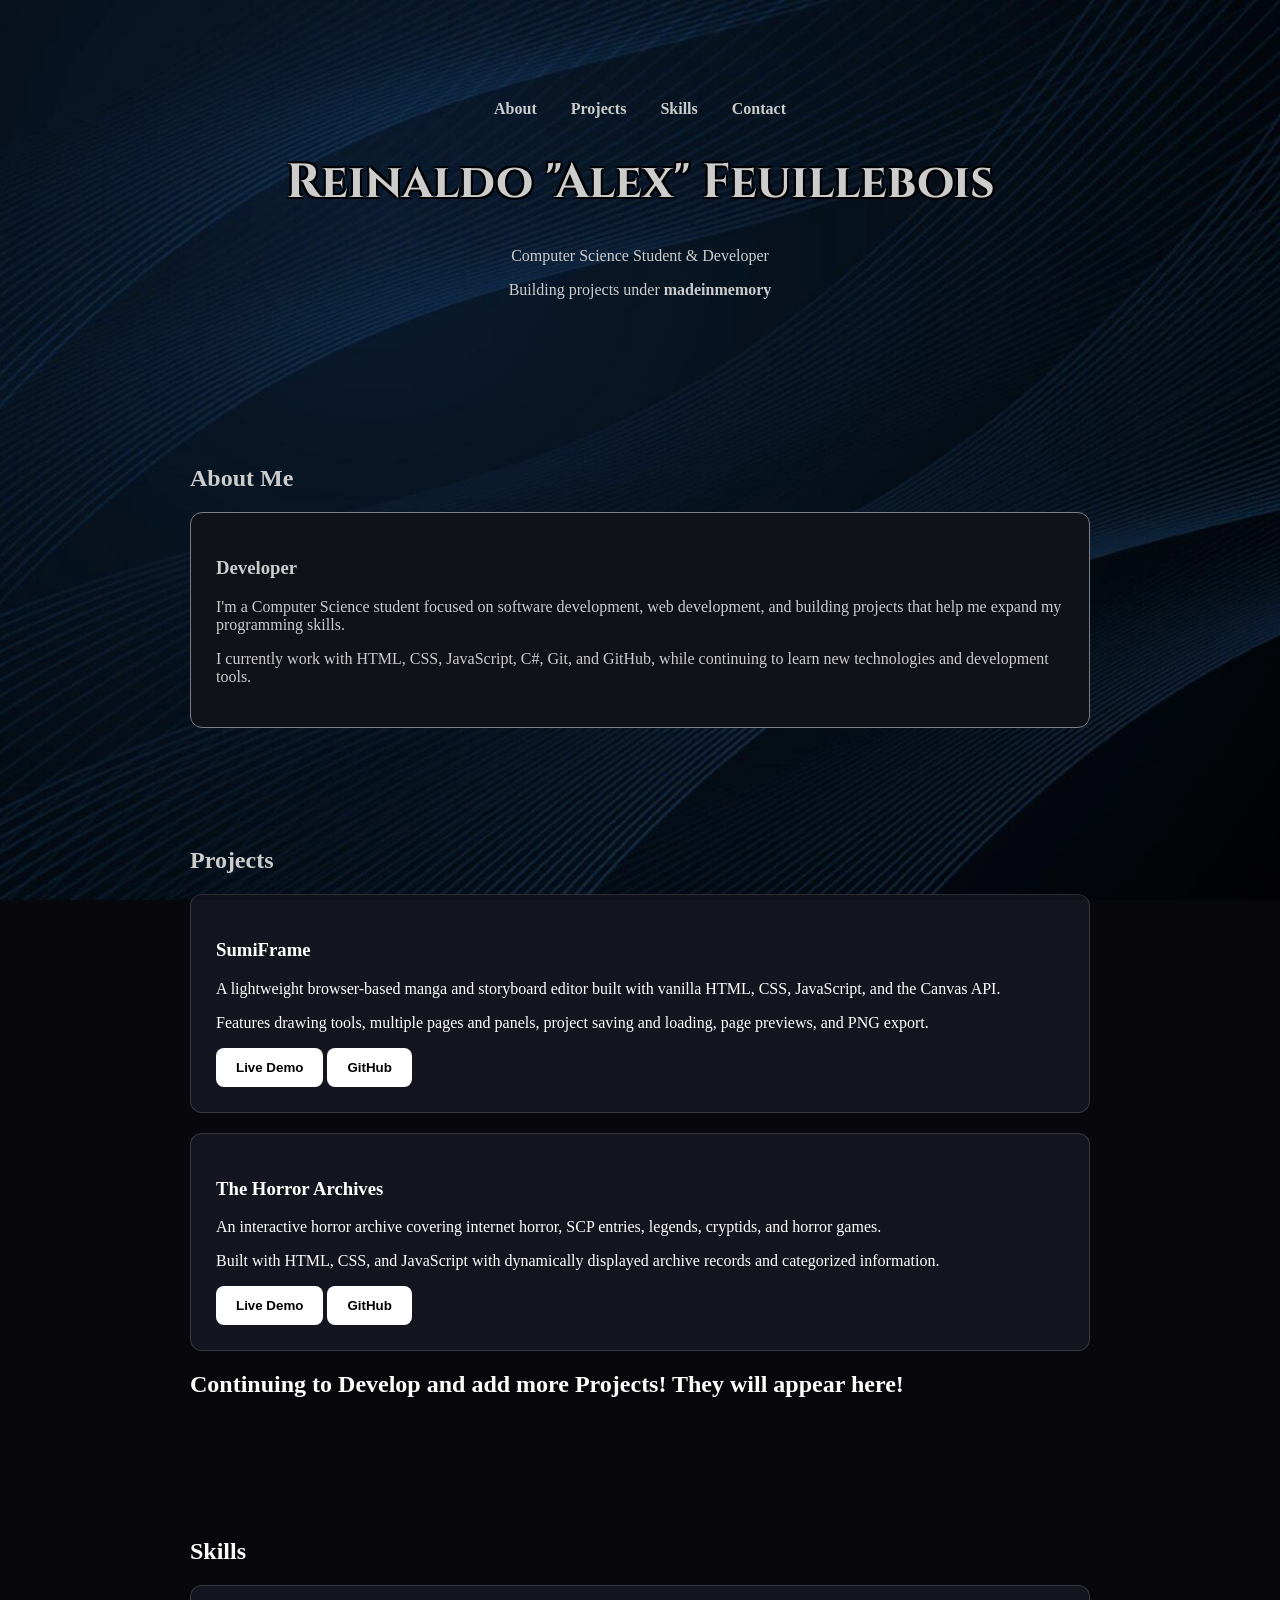
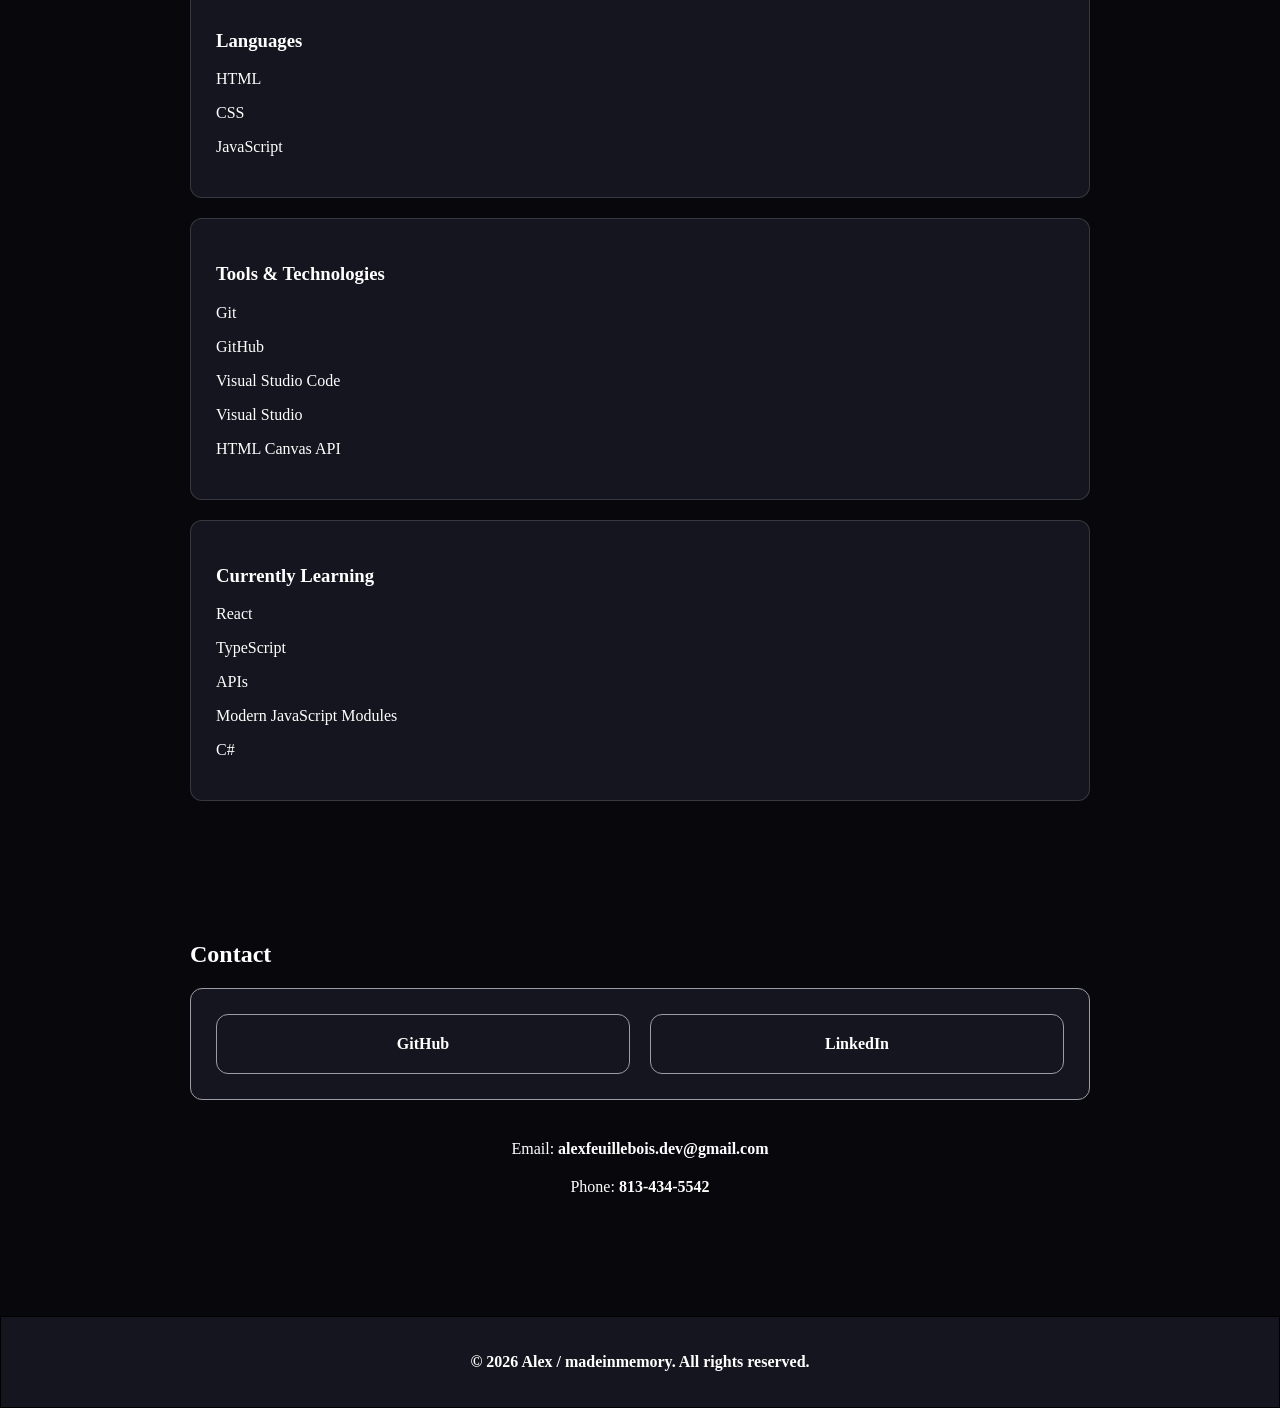
<file: index.html>
<!doctype html>
<html lang="en">
  <head>
    <link rel="stylesheet" href="styles.css" />
    <script src="script.js" defer></script>

    <meta charset="UTF-8" />
    <meta name="viewport" content="width=device-width, initial-scale=1.0" />

    <title>Reinaldo "Alex" Feuillebois | Developer Portfolio</title>
  </head>

  <body>
    <header>
      <nav>
        <a href="#about">About</a>
        <a href="#projects">Projects</a>
        <a href="#skills">Skills</a>
        <a href="#contact">Contact</a>
      </nav>

      <h1 id="title">Reinaldo "Alex" Feuillebois</h1>
      <p>Computer Science Student & Developer</p>
      <p>Building projects under <strong>madeinmemory</strong></p>
    </header>

    <main>
      <section id="about">
        <h2>About Me</h2>

        <div>
          <h3>Developer</h3>

          <p>
            I'm a Computer Science student focused on software development, web
            development, and building projects that help me expand my
            programming skills.
          </p>

          <p>
            I currently work with HTML, CSS, JavaScript, C#, Git, and GitHub,
            while continuing to learn new technologies and development tools.
          </p>
        </div>
      </section>

      <section id="projects">
        <h2>Projects</h2>

        <div class="page-card">
          <h3>SumiFrame</h3>

          <p>
            A lightweight browser-based manga and storyboard editor built with
            vanilla HTML, CSS, JavaScript, and the Canvas API.
          </p>

          <p>
            Features drawing tools, multiple pages and panels, project saving
            and loading, page previews, and PNG export.
          </p>

          <a
            href="https://sumiframe.vercel.app/"
            target="_blank"
            rel="noopener"
          >
            <button>Live Demo</button>
          </a>

          <a
            href="https://github.com/madeinmemory/sumiframe"
            target="_blank"
            rel="noopener"
          >
            <button>GitHub</button>
          </a>
        </div>

        <div class="page-card">
          <h3>The Horror Archives</h3>

          <p>
            An interactive horror archive covering internet horror, SCP entries,
            legends, cryptids, and horror games.
          </p>

          <p>
            Built with HTML, CSS, and JavaScript with dynamically displayed
            archive records and categorized information.
          </p>

          <a
            href="https://the-horror-archives.vercel.app/"
            target="_blank"
            rel="noopener"
          >
            <button>Live Demo</button>
          </a>

          <a
            href="https://github.com/madeinmemory/the-horror-archives"
            target="_blank"
            rel="noopener"
          >
            <button>GitHub</button>
          </a>
        </div>
        <h2>
          Continuing to Develop and add more Projects! They will appear here!
        </h2>
      </section>

      <section id="skills">
        <h2>Skills</h2>

        <div class="page-card">
          <h3>Languages</h3>

          <p>HTML</p>
          <p>CSS</p>
          <p>JavaScript</p>
        </div>

        <div class="page-card">
          <h3>Tools & Technologies</h3>

          <p>Git</p>
          <p>GitHub</p>
          <p>Visual Studio Code</p>
          <p>Visual Studio</p>
          <p>HTML Canvas API</p>
        </div>

        <div class="page-card">
          <h3>Currently Learning</h3>

          <p>React</p>
          <p>TypeScript</p>
          <p>APIs</p>
          <p>Modern JavaScript Modules</p>
          <p>C#</p>
        </div>
      </section>

      <section id="contact">
        <h2>Contact</h2>

        <div class="social-container">
          <a
            class="social-card"
            href="https://github.com/madeinmemory"
            target="_blank"
            rel="noopener"
          >
            GitHub
          </a>

          <a
            class="social-card"
            href="https://www.linkedin.com/in/alex-feuillebois-167637440"
            target="_blank"
            rel="noopener"
          >
            LinkedIn
          </a>
        </div>

        <p class="contact-detail">
          Email:
          <strong>alexfeuillebois.dev@gmail.com</strong>
        </p>

        <p class="contact-detail">
          Phone:
          <strong>813-434-5542</strong>
        </p>
      </section>
    </main>

    <footer>
      <p>
        <strong>© 2026 Alex / madeinmemory. All rights reserved.</strong>
      </p>
    </footer>
  </body>
</html>
</file>
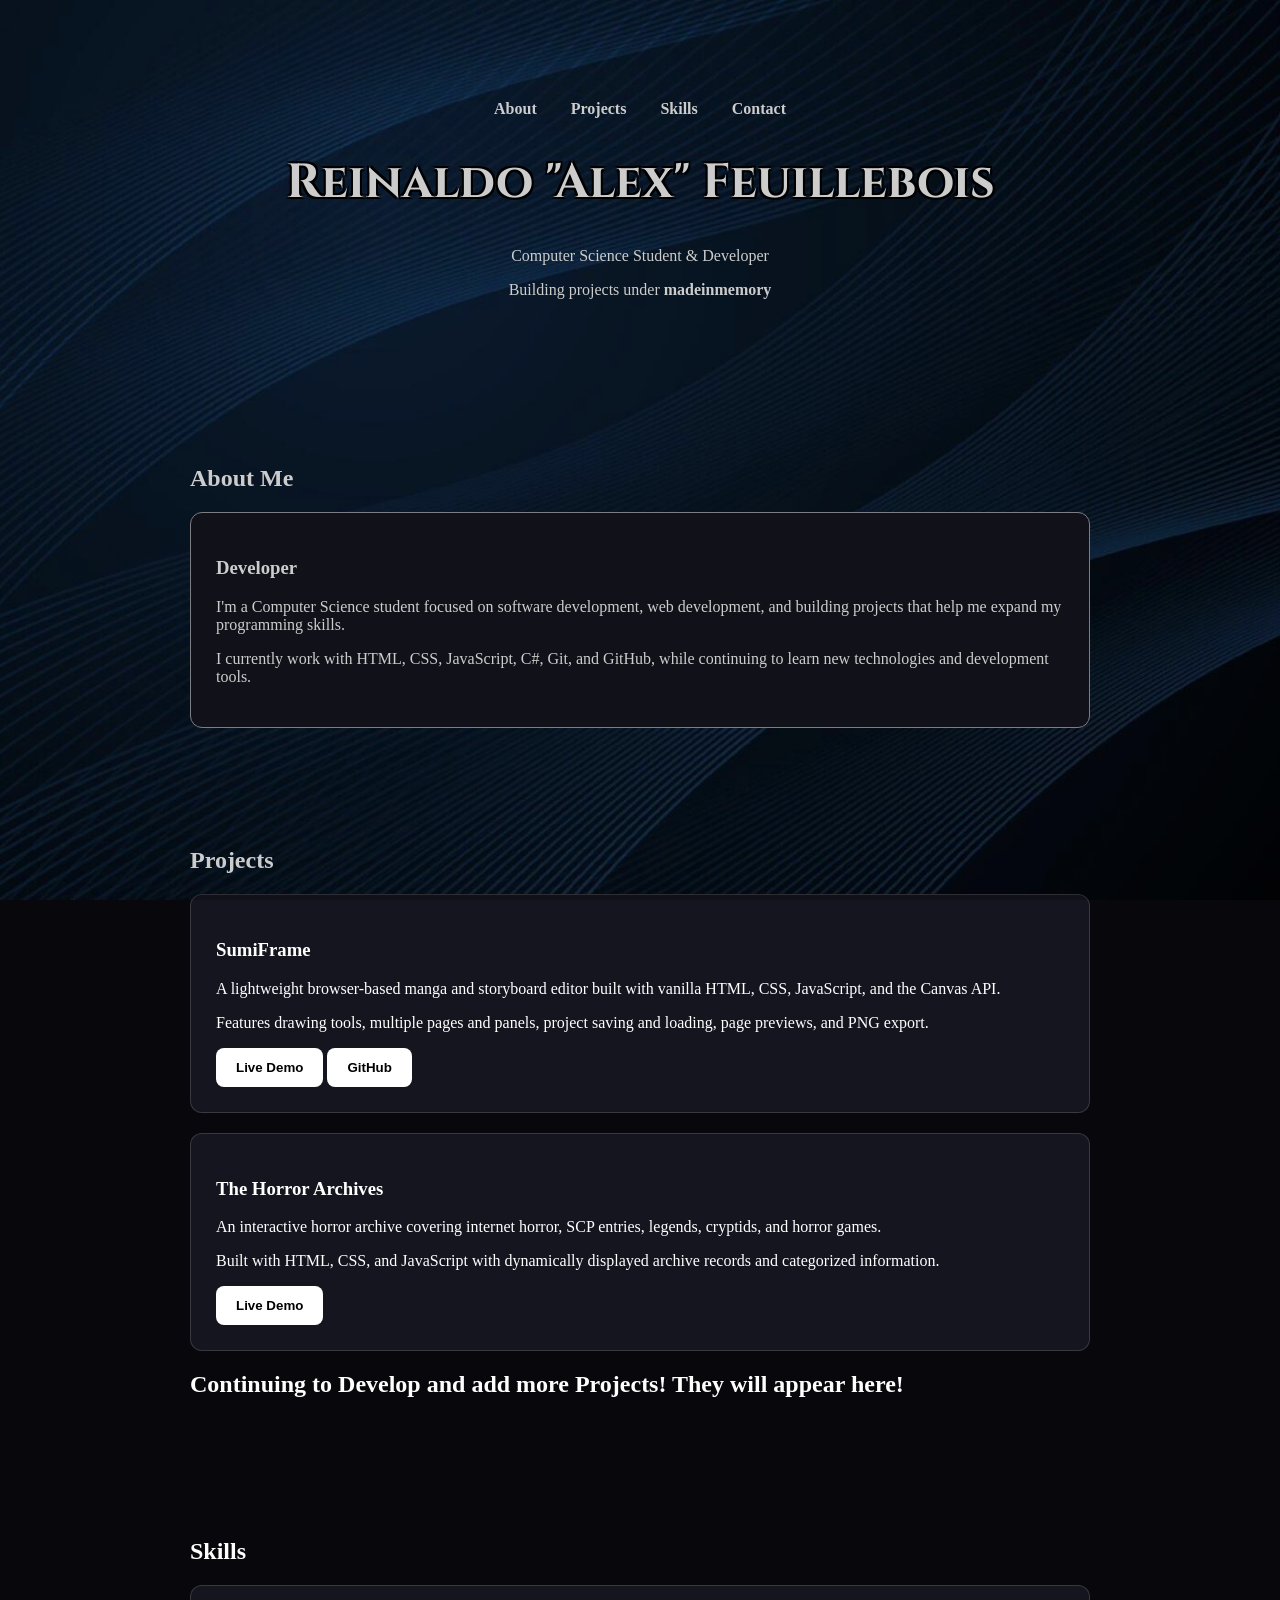
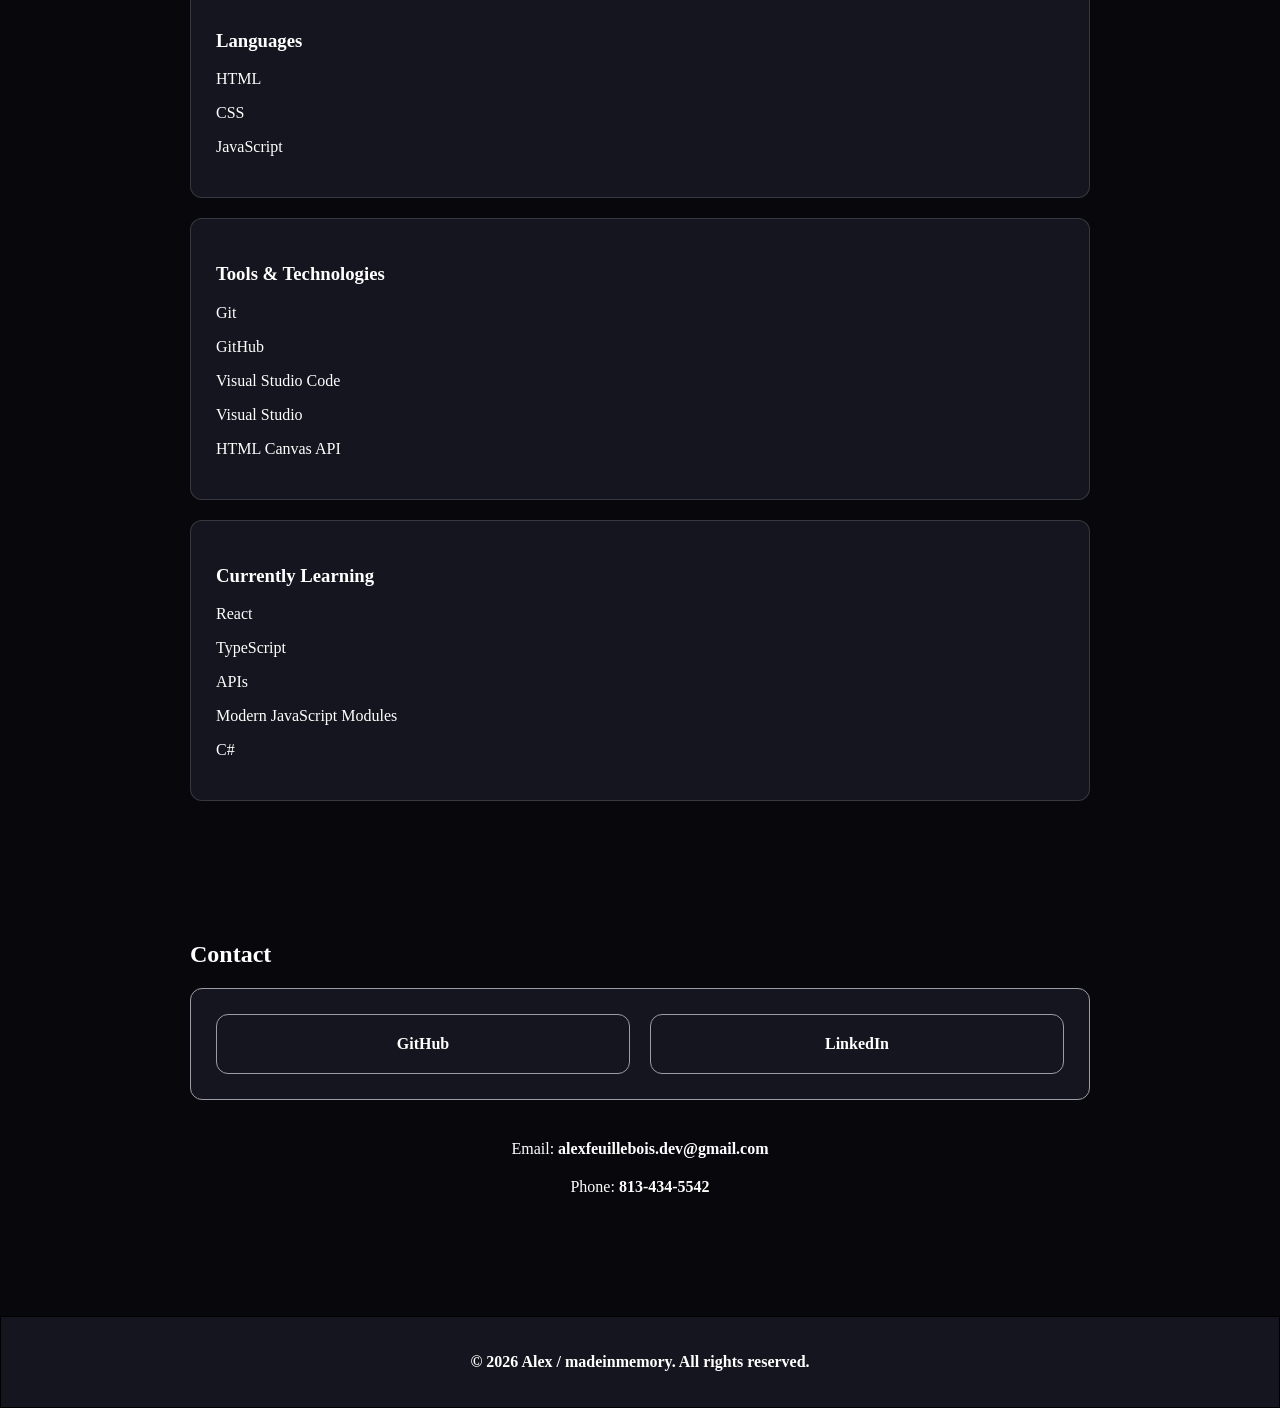
<file: alex-portfolio/index.html>
<!doctype html>
<html lang="en">
  <head>
    <link rel="stylesheet" href="styles.css" />
    <script src="script.js" defer></script>

    <meta charset="UTF-8" />
    <meta name="viewport" content="width=device-width, initial-scale=1.0" />

    <title>Reinaldo "Alex" Feuillebois | Developer Portfolio</title>
  </head>

  <body>
    <header>
      <nav>
        <a href="#about">About</a>
        <a href="#projects">Projects</a>
        <a href="#skills">Skills</a>
        <a href="#contact">Contact</a>
      </nav>

      <h1 id="title">Reinaldo "Alex" Feuillebois</h1>
      <p>Computer Science Student & Developer</p>
      <p>Building projects under <strong>madeinmemory</strong></p>
    </header>

    <main>
      <section id="about">
        <h2>About Me</h2>

        <div>
          <h3>Developer</h3>

          <p>
            I'm a Computer Science student focused on software development, web
            development, and building projects that help me expand my
            programming skills.
          </p>

          <p>
            I currently work with HTML, CSS, JavaScript, C#, Git, and GitHub,
            while continuing to learn new technologies and development tools.
          </p>
        </div>
      </section>

      <section id="projects">
        <h2>Projects</h2>

        <div class="page-card">
          <h3>SumiFrame</h3>

          <p>
            A lightweight browser-based manga and storyboard editor built with
            vanilla HTML, CSS, JavaScript, and the Canvas API.
          </p>

          <p>
            Features drawing tools, multiple pages and panels, project saving
            and loading, page previews, and PNG export.
          </p>

          <a
            href="https://sumiframe.vercel.app/"
            target="_blank"
            rel="noopener"
          >
            <button>Live Demo</button>
          </a>

          <a
            href="https://github.com/madeinmemory/sumiframe"
            target="_blank"
            rel="noopener"
          >
            <button>GitHub</button>
          </a>
        </div>

        <div class="page-card">
          <h3>The Horror Archives</h3>

          <p>
            An interactive horror archive covering internet horror, SCP entries,
            legends, cryptids, and horror games.
          </p>

          <p>
            Built with HTML, CSS, and JavaScript with dynamically displayed
            archive records and categorized information.
          </p>

          <a
            href="https://the-horror-archives.vercel.app/"
            target="_blank"
            rel="noopener"
          >
            <button>Live Demo</button>
          </a>
        </div>
        <h2>
          Continuing to Develop and add more Projects! They will appear here!
        </h2>
      </section>

      <section id="skills">
        <h2>Skills</h2>

        <div class="page-card">
          <h3>Languages</h3>

          <p>HTML</p>
          <p>CSS</p>
          <p>JavaScript</p>
        </div>

        <div class="page-card">
          <h3>Tools & Technologies</h3>

          <p>Git</p>
          <p>GitHub</p>
          <p>Visual Studio Code</p>
          <p>Visual Studio</p>
          <p>HTML Canvas API</p>
        </div>

        <div class="page-card">
          <h3>Currently Learning</h3>

          <p>React</p>
          <p>TypeScript</p>
          <p>APIs</p>
          <p>Modern JavaScript Modules</p>
          <p>C#</p>
        </div>
      </section>

      <section id="contact">
        <h2>Contact</h2>

        <div class="social-container">
          <a
            class="social-card"
            href="https://github.com/madeinmemory"
            target="_blank"
            rel="noopener"
          >
            GitHub
          </a>

          <a
            class="social-card"
            href="https://www.linkedin.com/in/alex-feuillebois-167637440"
            target="_blank"
            rel="noopener"
          >
            LinkedIn
          </a>
        </div>

        <p class="contact-detail">
          Email:
          <strong>alexfeuillebois.dev@gmail.com</strong>
        </p>

        <p class="contact-detail">
          Phone:
          <strong>813-434-5542</strong>
        </p>
      </section>
    </main>

    <footer>
      <p>
        <strong>© 2026 Alex / madeinmemory. All rights reserved.</strong>
      </p>
    </footer>
  </body>
</html>
</file>
<file: styles.css>
/* =========================
   Imports
========================= */

@import url("https://fonts.googleapis.com/css2?family=Cinzel:wght@400;700&display=swap");

/* =========================
   Page Basics
========================= */
html {
  scroll-behavior: smooth;
}

body {
  background-color: #08080c;
  background-image: url("site-background.jpg");
  background-size: cover;
  background-position: center;
  background-attachment: fixed;
  color: white;
  font-family: "Trebuchet MS", serif;
  margin: 0;
  position: relative;
  min-height: 100vh;
  display: flex;
  flex-direction: column;
}

body::before {
  content: "";
  position: fixed;
  inset: 0;
  background: rgba(0, 0, 0, 0.2);
  pointer-events: none;
}

main {
  flex: 1;
}

/* =========================
   Header / Navigation
========================= */
header {
  text-align: center;
  padding: 80px 20px;
}

h1 {
  font-size: 48px;
  text-shadow:
    -2px -2px 0 black,
    2px -2px 0 black,
    -2px 2px 0 black,
    2px 2px 0 black;
}

nav {
  margin-top: 20px;
}

nav a {
  color: white;
  text-decoration: none;
  margin: 0 15px;
  transition: 0.3s;
  font-weight: bold;
}

nav a:hover {
  color: #b38cff;
  text-shadow: 0 0 12px rgba(179, 140, 255, 0.8);
}

/* =========================
   Main Sections
========================= */
section {
  padding: 50px 20px;
  max-width: 900px;
  margin: 0 auto;
}

#about > div {
  background-color: #15151f;
  padding: 25px;
  border-radius: 12px;
  border: 1px solid #9c9ca5;
}

/* =========================
   Links
========================= */
section a {
  color: #b38cff;
  text-decoration: none;
  font-weight: bold;
}

section a:hover {
  text-shadow: 0 0 12px rgba(179, 140, 255, 0.8);
  color: white;
}

/* =========================
   Buttons
========================= */
button {
  background-color: white;
  color: black;
  padding: 12px 20px;
  border: none;
  border-radius: 8px;
  cursor: pointer;
  font-weight: bold;
  transition: 0.3s;
}

button:hover {
  background-color: #ffffff;
  color: rgb(0, 0, 0);
  transform: translateY(-3px);
  box-shadow: 0 0 20px rgba(179, 140, 255, 0.7);
}

/* =========================
   Special Text
========================= */
.issues {
  color: red;
  font-size: 24px;
}

#statusText {
  margin-top: 15px;
  font-size: 12px;
  color: #aa9cc7;
}

#title {
  font-family: "Cinzel", serif;
}

/* =========================
   Footer
========================= */
footer {
  text-align: center;
  padding: 20px;
  background-color: #15151f;
  margin-top: 50px;
  border: 1px solid #000000;
}
/* =========================
   Special Sections
========================= */
.hidden {
  display: none;
}

#updateBox {
  margin-top: 20px;
  padding: 20px;
  border-radius: 8px;
  background-color: #2a2a3d;
  border: 1px solid #9c9ca5;
}

.contact-detail {
  text-align: center;
  margin: 20px 0;
}

.contact-detail:first-of-type {
  margin-top: 40px;
}

/* =========================
   Socials
========================= */

.social-container {
  display: flex;
  gap: 20px;
  margin-top: 20px;
  background-color: #15151f;
  padding: 25px;
  border-radius: 12px;
  border: 1px solid #9c9ca5;
}

.social-card {
  background-color: #15151f;
  color: white;
  text-decoration: none;
  padding: 20px;
  border-radius: 12px;
  flex: 1;
  text-align: center;
  font-weight: bold;
  transition: 0.3s;
  border: 1px solid #9c9ca5;
}

.social-card:hover {
  transform: translateY(-5px);
  box-shadow: 0 0 20px rgba(179, 140, 255, 0.7);
  color: #b38cff;
}

/* =========================
   Page Card CSS
========================= */

.page-card {
  background-color: #15151f;
  border: 1px solid rgba(255, 255, 255, 0.15);
  padding: 25px;
  border-radius: 12px;
  margin-bottom: 20px;
}

/* =========================
   Fan Art Page
========================= */

.fanart-grid {
  display: flex;
  flex-wrap: wrap;
  gap: 20px;
  margin-top: 20px;
}

.fanart-card {
  background-color: #15151f;
  border: 1px solid rgba(255, 255, 255, 0.15);
  padding: 30px;
  flex: 1;
  text-align: center;
}

/* =========================
   Feedback Page
========================= */

.feedback-form {
  background-color: #15151f;
  border: 1px solid rgba(255, 255, 255, 0.15);
  padding: 25px;
  border-radius: 12px;
  padding: 25px;
  display: flex;
  flex-direction: column;
  gap: 15px;
}

.feedback-form input,
.feedback-form textarea {
  background-color: #08080c;
  color: white;
  border: 1px solid rgba (255, 255, 255, 0.15);
  border-radius: 8px;
  padding: 12px;
  font-family: "Trebuchet MS", serif;
}

.feedback-form textarea {
  min-height: 120px;
  resize: vertical;
}

#feedbackStatus {
  margin-top: 15px;
  color: #aa9cc7;
}

/* =========================
   Status Page
========================= */

.status-card {
  margin-bottom: 20px;
}

.operational {
  border-color: rgba(90, 255, 160, 0.6);
}

.unreleased {
  border-color: rgba(255, 255, 255, 0.2);
}
</file>
<file: alex-portfolio/styles.css>
/* =========================
   Imports
========================= */

@import url("https://fonts.googleapis.com/css2?family=Cinzel:wght@400;700&display=swap");

/* =========================
   Page Basics
========================= */
html {
  scroll-behavior: smooth;
}

body {
  background-color: #08080c;
  background-image: url("site-background.jpg");
  background-size: cover;
  background-position: center;
  background-attachment: fixed;
  color: white;
  font-family: "Trebuchet MS", serif;
  margin: 0;
  position: relative;
  min-height: 100vh;
  display: flex;
  flex-direction: column;
}

body::before {
  content: "";
  position: fixed;
  inset: 0;
  background: rgba(0, 0, 0, 0.2);
  pointer-events: none;
}

main {
  flex: 1;
}

/* =========================
   Header / Navigation
========================= */
header {
  text-align: center;
  padding: 80px 20px;
}

h1 {
  font-size: 48px;
  text-shadow:
    -2px -2px 0 black,
    2px -2px 0 black,
    -2px 2px 0 black,
    2px 2px 0 black;
}

nav {
  margin-top: 20px;
}

nav a {
  color: white;
  text-decoration: none;
  margin: 0 15px;
  transition: 0.3s;
  font-weight: bold;
}

nav a:hover {
  color: #b38cff;
  text-shadow: 0 0 12px rgba(179, 140, 255, 0.8);
}

/* =========================
   Main Sections
========================= */
section {
  padding: 50px 20px;
  max-width: 900px;
  margin: 0 auto;
}

div {
  background-color: #15151f;
  padding: 25px;
  border-radius: 12px;
  border: 1px solid #9c9ca5;
}

/* =========================
   Links
========================= */
section a {
  color: #b38cff;
  text-decoration: none;
  font-weight: bold;
}

section a:hover {
  text-shadow: 0 0 12px rgba(179, 140, 255, 0.8);
  color: white;
}

/* =========================
   Buttons
========================= */
button {
  background-color: white;
  color: black;
  padding: 12px 20px;
  border: none;
  border-radius: 8px;
  cursor: pointer;
  font-weight: bold;
  transition: 0.3s;
}

button:hover {
  background-color: #ffffff;
  color: rgb(0, 0, 0);
  transform: translateY(-3px);
  box-shadow: 0 0 20px rgba(179, 140, 255, 0.7);
}

/* =========================
   Special Text
========================= */
.issues {
  color: red;
  font-size: 24px;
}

#statusText {
  margin-top: 15px;
  font-size: 12px;
  color: #aa9cc7;
}

#title {
  font-family: "Cinzel", serif;
}

/* =========================
   Footer
========================= */
footer {
  text-align: center;
  padding: 20px;
  background-color: #15151f;
  margin-top: 50px;
  border: 1px solid #000000;
}
/* =========================
   Special Sections
========================= */
.hidden {
  display: none;
}

#updateBox {
  margin-top: 20px;
  padding: 20px;
  border-radius: 8px;
  background-color: #2a2a3d;
  border: 1px solid #9c9ca5;
}

.contact-detail {
  text-align: center;
  margin: 20px 0;
}

.contact-detail:first-of-type {
  margin-top: 40px;
}

/* =========================
   Socials
========================= */

.social-container {
  display: flex;
  gap: 20px;
  margin-top: 20px;
  border: 1px solid #9c9ca5;
}

.social-card {
  background-color: #15151f;
  color: white;
  text-decoration: none;
  padding: 20px;
  border-radius: 12px;
  flex: 1;
  text-align: center;
  font-weight: bold;
  transition: 0.3s;
  border: 1px solid #9c9ca5;
}

.social-card:hover {
  transform: translateY(-5px);
  box-shadow: 0 0 20px rgba(179, 140, 255, 0.7);
  color: #b38cff;
}

/* =========================
   Page Card CSS
========================= */

.page-card {
  background-color: #15151f;
  border: 1px solid rgba(255, 255, 255, 0.15);
  padding: 25px;
  border-radius: 12px;
  margin-bottom: 20px;
}

/* =========================
   Fan Art Page
========================= */

.fanart-grid {
  display: flex;
  flex-wrap: wrap;
  gap: 20px;
  margin-top: 20px;
}

.fanart-card {
  background-color: #15151f;
  border: 1px solid rgba(255, 255, 255, 0.15);
  padding: 30px;
  flex: 1;
  text-align: center;
}

/* =========================
   Feedback Page
========================= */

.feedback-form {
  background-color: #15151f;
  border: 1px solid rgba(255, 255, 255, 0.15);
  padding: 25px;
  border-radius: 12px;
  padding: 25px;
  display: flex;
  flex-direction: column;
  gap: 15px;
}

.feedback-form input,
.feedback-form textarea {
  background-color: #08080c;
  color: white;
  border: 1px solid rgba (255, 255, 255, 0.15);
  border-radius: 8px;
  padding: 12px;
  font-family: "Trebuchet MS", serif;
}

.feedback-form textarea {
  min-height: 120px;
  resize: vertical;
}

#feedbackStatus {
  margin-top: 15px;
  color: #aa9cc7;
}

/* =========================
   Status Page
========================= */

.status-card {
  margin-bottom: 20px;
}

.operational {
  border-color: rgba(90, 255, 160, 0.6);
}

.unreleased {
  border-color: rgba(255, 255, 255, 0.2);
}
</file>
